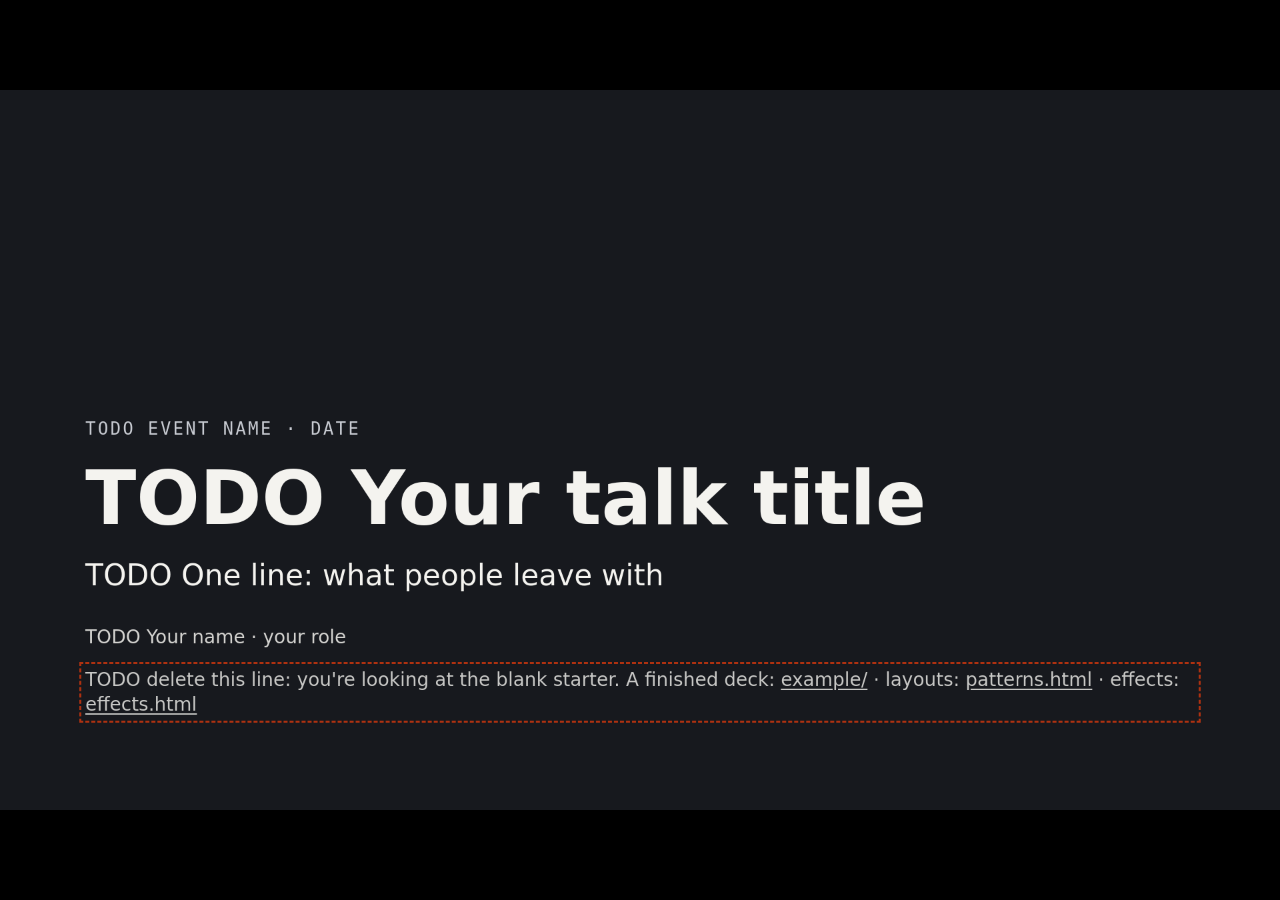
<file: index.html>
<!doctype html>
<html lang="en">
<head>
<meta charset="utf-8" />
<meta name="viewport" content="width=device-width,initial-scale=1" />
<meta name="robots" content="noindex, nofollow" />
<link rel="icon" href="data:image/svg+xml,%3Csvg xmlns='http://www.w3.org/2000/svg' viewBox='0 0 16 16'%3E%3Crect width='16' height='16' rx='3' fill='%2317191e'/%3E%3Crect x='3' y='4' width='10' height='7' rx='1' fill='%23ffe27a'/%3E%3C/svg%3E" />
<title>TODO Talk Title</title>
<link rel="stylesheet" href="theme.css" />
<!--
  Speaker notes: one string per slide, in the same order as the <section>s
  below. Add or remove a slide → add or remove its note at the same spot.
  Easiest to write in the browser: press E, then Notes.
-->
<script type="application/json" id="speaker-notes">[
  "Walk-in slide. Up while people arrive. Say your name and the one-line promise.",
  "The hook: why this matters to THIS room, today. One claim, said out loud, not read.",
  "The three things they leave with. These should match the abstract word for word in spirit; see the What I Promised slide at the back.",
  "The map. Name the three parts so people know where they are later.",
  "Part 1 starts.",
  "Claim, then the real artifact as evidence. Explain the screenshot out loud; the slide only carries the headline.",
  "The thing they do. Give a lane for people who would rather watch.",
  "One fix per likely problem. Leave this up while people try.",
  "The line you want them to remember. Pause after it.",
  "Thank you. Leave this up through Q&A so people can scan the QR.",
  "Everything after here is backup: reachable during Q&A, not part of the main path. Press F to search for one.",
  "Planning check that doubles as a Q&A backup. Each promise from the abstract, and the slide that keeps it."
]</script>
</head>
<body>

<!--
  HOW THIS FILE WORKS
  - Each <section> is one slide, in order. data-screen-label is its name;
    use it when you talk about a slide ("fix Promise").
  - Pick one surface per slide: surface-paper, surface-alt, surface-ink,
    surface-accent. Pick a layout from patterns.html (p-statement, cards,
    p-figure, p-quote, p-divider, steps, p-close).
  - Anything unfinished says TODO, so a search finds it before you present.
  - Colors and fonts live in theme.css, not here.
-->

<deck-stage width="1920" height="1080" no-rail>

  <section data-screen-label="Title" data-slide-num="hidden" class="surface-ink p-title">
    <p class="eyebrow">TODO Event name · Date</p>
    <h1 class="hero">TODO Your talk title</h1>
    <p class="sub">TODO One line: what people leave with</p>
    <p class="byline">TODO Your name · your role</p>
    <p class="small todo">TODO delete this line: you're looking at the blank starter. A finished deck: <a href="example/">example/</a> · layouts: <a href="patterns.html">patterns.html</a> · effects: <a href="effects.html">effects.html</a></p>
  </section>

  <section data-screen-label="Hook" class="surface-paper p-statement">
    <p class="eyebrow">TODO Small context label</p>
    <h2 class="title">TODO One big claim, in the words you'd say out loud</h2>
    <p class="sub">TODO One line of support, or delete this line</p>
  </section>

  <section data-screen-label="Promise" class="surface-alt">
    <p class="eyebrow">You leave with</p>
    <h2 class="title">TODO Three things you'll be able to do</h2>
    <div class="cards">
      <div class="card"><span class="num">01</span><h3>TODO First</h3><p>TODO About a line</p></div>
      <div class="card"><span class="num">02</span><h3>TODO Second</h3><p>TODO About a line</p></div>
      <div class="card"><span class="num">03</span><h3>TODO Third</h3><p>TODO About a line</p></div>
    </div>
  </section>

  <section data-screen-label="Map" class="surface-paper">
    <p class="eyebrow">Where we're going</p>
    <h2 class="title">TODO Today in three parts</h2>
    <ol class="steps">
      <li>TODO Part one</li>
      <li>TODO Part two</li>
      <li>TODO Part three</li>
    </ol>
  </section>

  <section data-screen-label="Part 1" class="surface-ink p-divider">
    <span class="big-num">1</span>
    <h2 class="title">TODO Name of part one</h2>
  </section>

  <section data-screen-label="Claim and Evidence" class="surface-paper p-figure">
    <div class="shot">
      <!-- Swap for a real screenshot or photo in assets/: <img src="assets/your-shot.png" alt="What it shows"> -->
      <div class="placeholder-shot">TODO real screenshot or photo</div>
    </div>
    <div class="words">
      <p class="eyebrow">TODO Context</p>
      <h2 class="title">TODO What this shows, as a claim</h2>
      <p class="small">TODO Where it came from (source, date)</p>
    </div>
  </section>

  <section data-screen-label="Your Turn" class="surface-alt">
    <p class="eyebrow">Your turn · TODO minutes</p>
    <h2 class="title">TODO Try it</h2>
    <ol class="steps">
      <li>TODO First step<small>TODO Where to click, or what to type</small></li>
      <li>TODO Second step</li>
      <li>TODO Third step</li>
    </ol>
    <p class="small">Rather watch? That counts. TODO what to watch for</p>
  </section>

  <section data-screen-label="If It Goes Sideways" class="surface-paper">
    <p class="eyebrow">If it goes sideways</p>
    <h2 class="title">One fix per problem</h2>
    <div class="cards">
      <div class="card"><h3>TODO It got confused</h3><p>TODO The one fix</p></div>
      <div class="card"><h3>TODO It won't load</h3><p>TODO The one fix</p></div>
      <div class="card"><h3>TODO I'm on a phone</h3><p>TODO The one fix</p></div>
    </div>
  </section>

  <section data-screen-label="Close" class="surface-ink p-statement">
    <h2 class="title">TODO The line you want them to remember</h2>
  </section>

  <section data-screen-label="Thanks" class="surface-accent p-close">
    <div class="words">
      <p class="eyebrow">Take it with you</p>
      <h2 class="hero">Thank you</h2>
      <p class="sub">TODO Your name · how to reach you</p>
    </div>
    <div class="qr">
      <!-- Swap for a real QR image in assets/: <img src="assets/qr-links.png" alt="QR code for the links page"> -->
      <div class="qr-slot">TODO QR code<br />to your links page</div>
      <span class="url">TODO short.url/here</span>
    </div>
  </section>

  <!-- ===== Backup: after the close. Reachable in Q&A, not on the main path. ===== -->

  <section data-screen-label="Appendix" data-slide-num="A" class="surface-ink p-divider">
    <span class="big-num">A</span>
    <h2 class="title">Appendix</h2>
    <p class="sub">Backup slides for questions. Press F to search.</p>
  </section>

  <section data-screen-label="What I Promised" data-slide-num="A1" class="surface-paper">
    <p class="eyebrow">Backup · the abstract, checked</p>
    <h2 class="title" style="font-size: 64px;">What I promised, and where it happens</h2>
    <table class="promises">
      <tr><th>The abstract says</th><th>Where it happens</th></tr>
      <tr><td>TODO Promise one, quoted</td><td>TODO slide name</td></tr>
      <tr><td>TODO Promise two, quoted</td><td>TODO slide name</td></tr>
      <tr><td>TODO Promise three, quoted</td><td>TODO slide name</td></tr>
    </table>
  </section>

</deck-stage>

<script src="engine/peek.js"></script>
<script src="engine/deck-stage.js"></script>
<script src="engine/slide-numbers.js"></script>
<script src="engine/slide-search.js" defer></script>
<script src="engine/key-help.js" defer></script>
<script src="engine/suggest.js" defer></script>
<!-- Effects (effects.html shows them all). Uncomment when you use one:
<script src="engine/effects.js" defer></script>
<script src="engine/magic-keys.js" defer></script>
-->
</body>
</html>
</file>
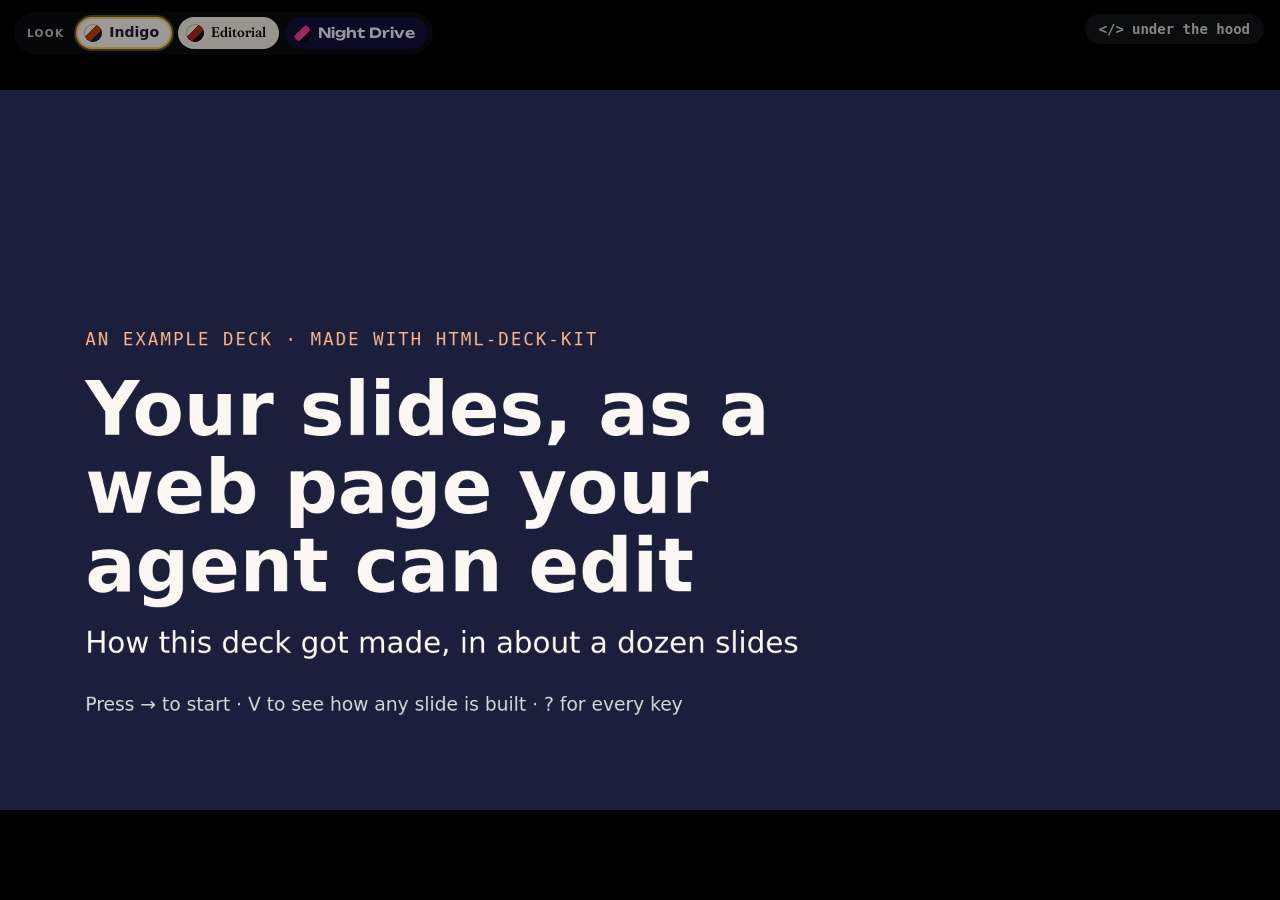
<file: example/index.html>
<!doctype html>
<html lang="en">
<head>
<meta charset="utf-8" />
<meta name="viewport" content="width=device-width,initial-scale=1" />
<meta name="robots" content="noindex, nofollow" />
<link rel="icon" href="data:image/svg+xml,%3Csvg xmlns='http://www.w3.org/2000/svg' viewBox='0 0 16 16'%3E%3Crect width='16' height='16' rx='3' fill='%2317191e'/%3E%3Crect x='3' y='4' width='10' height='7' rx='1' fill='%23ffe27a'/%3E%3C/svg%3E" />
<title>Example Deck</title>
<link rel="stylesheet" href="theme.css" />
<script src="../engine/themes.js" data-themes="editorial night" data-default-name="Indigo"></script>
<script type="application/json" id="speaker-notes">[
  "This is a finished example made with the kit: same engine, same layouts, its own colors. It's also showing off: most slides here do something. Press the right arrow to move through it, G to see every slide.",
  "Breaking the fourth wall on purpose. The clock is the viewer's own time, filled in live by the clock effect.",
  "Slide apps keep the deck inside their own format. An HTML deck is a text file, so an agent can read it, change many slides at once, and show exactly what changed. The title types itself (typewriter effect).",
  "The three habits the kit runs on. Each one comes back later in the deck. The cards arrive one at a time (stagger).",
  "That's the whole setup. The agent reads AGENTS.md and takes it from there: a few questions at a time, each with a recommended answer. Each step waits for a click (steps): right arrow reveals the next one.",
  "This is the real starter deck in grid view. Twelve placeholder slides in the order that has held up in conference rooms, with backup slides after the close.",
  "When the agent wants to add, cut or reword something, it marks the change on the slide itself, like suggestions in a shared doc. You review the real slide and answer in bulk.",
  "Slides can run code. This timer runs only while its slide is up (timer effect). Press R to restart it.",
  "Every effect in this deck is on the menu in effects.html, with the sentence to paste to your agent.",
  "The kit's check script catches leftover TODOs, notes out of step with slides, missing files and faint colors. The PDF is the backup if the projector or laptop fails.",
  "The kit brings the structure; you bring the look and the voice.",
  "Scan to get the kit. Leave this up through questions. Magic keys are on in this deck, so C is confetti.",
  "Backup slides live after the close. Press F to search for one during Q&A.",
  "The example's own abstract (in example/plan/brief.md), checked against where each promise happens."
]</script>
</head>
<body>

<!--
  A finished example made with this kit. It shares ../engine/ with the
  starter deck and has its own theme.css (a made-up palette). Read it for
  reference; your own deck is ../index.html.
-->

<deck-stage width="1920" height="1080" no-rail>

  <section data-screen-label="Title" data-slide-num="hidden" class="surface-ink p-title">
    <p class="eyebrow">An example deck · made with html-deck-kit</p>
    <h1 class="hero">Your slides, as a web page your agent can edit</h1>
    <p class="sub">How this deck got made, in about a dozen slides</p>
    <p class="byline">Press → to start · V to see how any slide is built · ? for every key</p>
  </section>

  <section data-screen-label="Hello" class="surface-paper p-statement">
    <p class="eyebrow">Hi. Yes, you</p>
    <h2 class="title">It's <span class="mark" data-fx="clock">right now</span> where you are, and this slide just checked</h2>
    <p class="sub">A picture of a slide couldn't do that. A web page can</p>
  </section>

  <section data-screen-label="Hook" class="surface-paper p-statement">
    <p class="eyebrow">The problem</p>
    <h2 class="title" data-fx="typewriter">Your agent can't reach inside a slide app, but it can edit a file</h2>
    <p class="sub">So make the deck a file</p>
  </section>

  <section data-screen-label="Promise" class="surface-alt">
    <p class="eyebrow">Three habits</p>
    <h2 class="title">What the kit runs on</h2>
    <div class="cards" data-fx="stagger">
      <div class="card"><span class="num">01</span><h3>Interview first</h3><p>The agent asks before it builds</p></div>
      <div class="card"><span class="num">02</span><h3>One chunk at a time</h3><p>React to real slides, not plans</p></div>
      <div class="card"><span class="num">03</span><h3>You stay the editor</h3><p>Press E and fix the words yourself</p></div>
    </div>
  </section>

  <section data-screen-label="Getting Started" class="surface-paper">
    <p class="eyebrow">Getting started</p>
    <h2 class="title">Three moves to a first slide</h2>
    <ol class="steps" data-fx="steps">
      <li>Copy the kit into a folder for your talk<small>Download the zip, or "Use this template" on GitHub</small></li>
      <li>Open the folder in your agent and say: "Read AGENTS.md and start the kickoff interview"</li>
      <li>Answer a few questions at a time<small>"recs" accepts its recommendations; "later" skips one</small></li>
    </ol>
    <p class="small">Press → to reveal each step. This list waits for you</p>
  </section>

  <section data-screen-label="The Starter" class="surface-alt p-figure">
    <div class="shot"><img src="assets/starter-grid.png" alt="The starter deck in grid view: twelve placeholder slides from Title to What I Promised" /></div>
    <div class="words">
      <p class="eyebrow">The starter</p>
      <h2 class="title">Twelve slides, already in a good order</h2>
      <p class="small">Title, promise, your turn, thanks, with backup after the close</p>
    </div>
  </section>

  <section data-screen-label="Suggestions" class="surface-paper p-figure">
    <div class="shot"><img src="assets/suggestion.png" alt="A slide with a suggested edit: the old title struck through and a shorter one highlighted" /></div>
    <div class="words">
      <p class="eyebrow">Suggest, don't surprise</p>
      <h2 class="title">Changes show up on the slide</h2>
      <p class="small">S steps through them, P previews them accepted, then you reply in bulk</p>
    </div>
  </section>

  <section data-screen-label="Live Timer" class="surface-ink p-statement">
    <p class="eyebrow">Slides that run code</p>
    <div class="timer" data-fx="timer" data-seconds="180" data-no-edit>3:00</div>
    <p class="sub">Ticking only while you're on this slide. Leave and come back: it starts over</p>
  </section>

  <section data-screen-label="Effects Menu" class="surface-alt p-statement">
    <p class="eyebrow">Liked that?</p>
    <h2 class="title">There's a whole menu: fourteen effects and some magic keys</h2>
    <p class="sub">Each one comes with the sentence to give your agent. <a href="../effects.html">Open the effects menu</a></p>
  </section>

  <section data-screen-label="Before the Day" class="surface-alt">
    <p class="eyebrow">Before the day</p>
    <h2 class="title">Three checks before you present</h2>
    <div class="cards">
      <div class="card"><span class="num">01</span><h3>Run the checks</h3><p>One script finds TODOs, missing files, faint colors</p></div>
      <div class="card"><span class="num">02</span><h3>Print to PDF</h3><p>Your backup if anything fails</p></div>
      <div class="card"><span class="num">03</span><h3>Scan every QR</h3><p>From a phone, from the back row</p></div>
    </div>
  </section>

  <section data-screen-label="Close" class="surface-ink p-statement">
    <h2 class="title">Bring your colors and your voice. The structure's already here</h2>
  </section>

  <section data-screen-label="Thanks" class="surface-accent p-close">
    <div class="words">
      <p class="eyebrow">Make your own</p>
      <h2 class="hero">Thank you</h2>
      <p class="sub">Copy the kit and start your own deck</p>
      <p class="small">Psst: press C. You made it to the end</p>
    </div>
    <div class="qr">
      <img src="assets/qr-repo.png" alt="QR code for the html-deck-kit repository" />
      <span class="url">github.com/lpcode808/html-deck-kit</span>
    </div>
  </section>

  <section data-screen-label="Appendix" data-slide-num="A" class="surface-ink p-divider">
    <span class="big-num">A</span>
    <h2 class="title">Appendix</h2>
    <p class="sub">Backup slides for questions. Press F to search.</p>
  </section>

  <section data-screen-label="What I Promised" data-slide-num="A1" class="surface-paper">
    <p class="eyebrow">Backup · the abstract, checked</p>
    <h2 class="title" style="font-size: 64px;">What this deck promised, and where</h2>
    <table class="promises">
      <tr><th>The abstract says</th><th>Where it happens</th></tr>
      <tr><td>"See how an agent interviews you before it builds"</td><td>Promise, Getting Started</td></tr>
      <tr><td>"Watch changes arrive as suggestions you can accept"</td><td>Suggestions</td></tr>
      <tr><td>"Leave knowing what to check before the day"</td><td>Before the Day</td></tr>
    </table>
  </section>

</deck-stage>

<script src="../engine/peek.js" data-tab></script>
<script src="../engine/deck-stage.js"></script>
<script src="../engine/slide-numbers.js"></script>
<script src="../engine/slide-search.js" defer></script>
<script src="../engine/key-help.js" defer></script>
<script src="../engine/suggest.js" defer></script>
<script src="../engine/effects.js" defer></script>
<script src="../engine/magic-keys.js" defer></script>
</body>
</html>
</file>
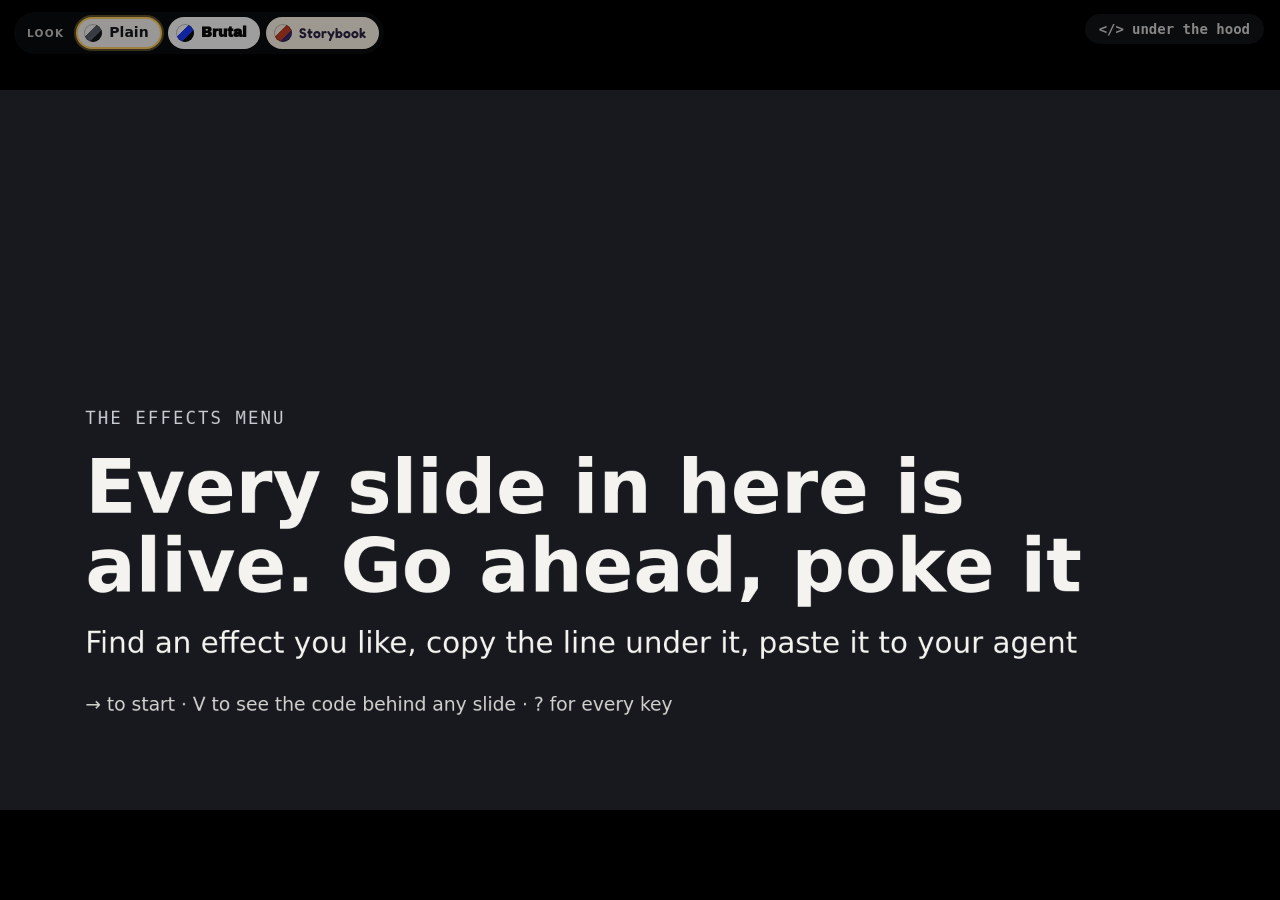
<file: effects.html>
<!doctype html>
<html lang="en">
<head>
<meta charset="utf-8" />
<meta name="viewport" content="width=device-width,initial-scale=1" />
<meta name="robots" content="noindex, nofollow" />
<link rel="icon" href="data:image/svg+xml,%3Csvg xmlns='http://www.w3.org/2000/svg' viewBox='0 0 16 16'%3E%3Crect width='16' height='16' rx='3' fill='%2317191e'/%3E%3Crect x='3' y='4' width='10' height='7' rx='1' fill='%23ffe27a'/%3E%3C/svg%3E" />
<title>Effects Menu</title>
<link rel="stylesheet" href="theme.css" />
<script src="engine/themes.js" data-themes="brutal storybook" data-default-name="Plain"></script>
<script type="application/json" id="speaker-notes">[
  "The effects menu. Every slide is a live demo of one effect, with the sentence to give your agent underneath.",
  "Click any effect to jump to it, or keep pressing the right arrow.",
  "stagger: the children of one element arrive one after another. Good for three cards or a short list.",
  "steps: the list waits for your clicker. Right arrow reveals the next line; left takes one back. Once everything is out, right arrow moves to the next slide.",
  "typewriter: plain text types itself. Use it once in a talk, on the line you want people to read slowly.",
  "scramble: text decodes from random letters. A reveal, a code, a twist.",
  "count: a number counts up from zero. Use your real number; this one is made up and says so.",
  "pop: something arrives after a beat, with a bounce. A punchline, an answer, a 'yes'.",
  "mark: highlights sweep in behind the words wrapped in .mark.",
  "zoom: a slow push-in on a photo or screenshot. Wrap the image in the element that has data-fx.",
  "reveal: blurred until you click it. Let the room guess first.",
  "flip: cards with a front and a back turn over when you click them.",
  "timer: counts down while the slide is up and stops when you leave.",
  "clock: shows the viewer's own time, seconds ticking. data-fx-format=\"short\" drops the seconds.",
  "today: the viewer's day of the week. data-fx-format=\"date\" adds the date.",
  "until: counts down to a clock time (data-until=\"13:00\", 24-hour) or minutes from now (data-until=\"+10\"). data-done sets what it says at zero.",
  "Magic keys: press them any time during a talk. They sit on top of the slide and never change it. X clears everything.",
  "Anything you can describe, an agent can build. engine/effects.js is the model to copy.",
  "The rules every effect here follows. Worth keeping for anything new you add."
]</script>
<style>
  /* Only for this menu: the "say to your agent" box and the key chips. */
  .say {
    position: absolute; left: var(--pad-x); right: var(--pad-x); bottom: 40px;
    display: flex; align-items: center; gap: 22px;
    padding: 16px 18px 16px 26px; border-radius: 16px;
    background: color-mix(in srgb, currentColor 7%, transparent);
  }
  .surface-ink .say, .surface-accent .say { background: color-mix(in srgb, currentColor 11%, transparent); }
  .say b {
    font-family: var(--font-mono); font-size: 18px; font-weight: 600;
    letter-spacing: .12em; text-transform: uppercase; opacity: .7; white-space: nowrap;
  }
  .say code { flex: 1; font-family: var(--font-mono); font-size: 25px; line-height: 1.35; }
  .say button {
    font: 600 22px var(--font-body); padding: 12px 22px; border-radius: 12px; cursor: pointer;
    border: 2px solid currentColor; background: transparent; color: inherit;
  }
  .say button[data-done] { background: var(--highlight); color: var(--on-highlight, var(--ink)); border-color: var(--highlight); }
  .hint { font-family: var(--font-mono); font-size: 24px; opacity: .65; }

  .menu { display: grid; grid-template-columns: repeat(4, 1fr); gap: 18px; margin-top: 12px; }
  .menu button {
    font: 700 32px var(--font-display); text-align: left; padding: 26px 28px; border-radius: 16px; cursor: pointer;
    border: 0; background: color-mix(in srgb, currentColor 7%, transparent); color: inherit;
  }
  .menu button small { display: block; font: 400 22px var(--font-body); opacity: .7; margin-top: 6px; }
  .menu button:hover { background: var(--highlight); color: var(--on-highlight, var(--ink)); }

  .keys { display: grid; grid-template-columns: repeat(5, 1fr); gap: 18px; margin-top: 8px; }
  .keys div { display: flex; align-items: center; gap: 16px; font-size: 30px; }
  .keys kbd {
    min-width: 64px; padding: 10px 14px; border-radius: 12px; text-align: center;
    font: 700 30px var(--font-mono); background: var(--on-ink); color: var(--deep, var(--ink));
    box-shadow: 0 5px 0 rgba(255, 255, 255, .25);
  }
  .zoom-frame { width: 100%; aspect-ratio: 16 / 10; box-shadow: 0 18px 50px rgba(0, 0, 0, .18); }
  .flip-row .card { min-height: 300px; }
  .flip-row .card .front p, .flip-row .card .back p { font-size: 34px; }
  .flip-row .card .back { color: var(--accent-text); }
</style>
</head>
<body>
<!--
  The effects menu. Each slide shows one effect from engine/effects.js
  (or the magic keys from engine/magic-keys.js) and the sentence to give
  your agent. Uses theme.css, so it re-themes with your colors.
-->
<deck-stage width="1920" height="1080" no-rail>

  <section data-screen-label="Effects Menu" data-slide-num="hidden" class="surface-ink p-title">
    <p class="eyebrow">The effects menu</p>
    <h1 class="hero">Every slide in here is alive. Go ahead, poke it</h1>
    <p class="sub">Find an effect you like, copy the line under it, paste it to your agent</p>
    <p class="byline">→ to start · V to see the code behind any slide · ? for every key</p>
  </section>

  <section data-screen-label="Menu" class="surface-paper">
    <p class="eyebrow">Today's specials</p>
    <h2 class="title">Pick one, or keep pressing →</h2>
    <div class="menu" data-no-edit>
      <button data-go="Stagger">stagger<small>arrive one by one</small></button>
      <button data-go="Steps">steps<small>wait for your click</small></button>
      <button data-go="Typewriter">typewriter<small>type it out</small></button>
      <button data-go="Scramble">scramble<small>decode the words</small></button>
      <button data-go="Count">count<small>a number climbs</small></button>
      <button data-go="Pop">pop<small>the punchline lands</small></button>
      <button data-go="Mark">mark<small>highlighter sweep</small></button>
      <button data-go="Zoom">zoom<small>slow push-in</small></button>
      <button data-go="Reveal">reveal<small>blurred till clicked</small></button>
      <button data-go="Flip">flip<small>cards turn over</small></button>
      <button data-go="Timer">timer<small>a live countdown</small></button>
      <button data-go="Clock">clock<small>knows your time</small></button>
      <button data-go="Today">today<small>knows your day</small></button>
      <button data-go="Until">until<small>counts to a time</small></button>
      <button data-go="Magic Keys">magic keys<small>confetti and friends</small></button>
      <button data-go="Make Your Own">your own<small>describe it</small></button>
    </div>
  </section>

  <section data-screen-label="Stagger" class="surface-alt">
    <p class="eyebrow">Effect · stagger</p>
    <h2 class="title">These cards walked in one at a time</h2>
    <div class="cards" data-fx="stagger">
      <div class="card"><span class="num">01</span><h3>Me first</h3><p>Always punctual</p></div>
      <div class="card"><span class="num">02</span><h3>Then me</h3><p>Right on cue</p></div>
      <div class="card"><span class="num">03</span><h3>Me, finally</h3><p>Fashionably late</p></div>
    </div>
    <p class="hint">Missed it? Press R</p>
    <div class="say" data-no-edit><b>Say to your agent</b><code>Use the stagger effect from effects.html on the cards on my Promise slide.</code><button type="button">Copy</button></div>
  </section>

  <section data-screen-label="Steps" class="surface-paper">
    <p class="eyebrow">Effect · steps</p>
    <h2 class="title">Press → and I'll tell you a secret, one line at a time</h2>
    <ol class="steps" data-fx="steps">
      <li>This slide is a web page</li>
      <li>Web pages can wait for you</li>
      <li>So this list waited for you<small>← takes one back. Clickers work too</small></li>
    </ol>
    <div class="say" data-no-edit><b>Say to your agent</b><code>Make the list on my Your Turn slide appear one item per click (steps effect from effects.html).</code><button type="button">Copy</button></div>
  </section>

  <section data-screen-label="Typewriter" class="surface-ink p-statement">
    <p class="eyebrow">Effect · typewriter</p>
    <h2 class="title" data-fx="typewriter">I'm typing this live, so please don't read ahead</h2>
    <p class="hint">R types it again</p>
    <div class="say" data-no-edit><b>Say to your agent</b><code>Make my Hook title type itself out (typewriter effect from effects.html).</code><button type="button">Copy</button></div>
  </section>

  <section data-screen-label="Scramble" class="surface-paper p-statement">
    <p class="eyebrow">Effect · scramble</p>
    <h2 class="title" data-fx="scramble">Decoding the secret message for you</h2>
    <p class="sub">Good for a reveal, a password, a plot twist</p>
    <div class="say" data-no-edit><b>Say to your agent</b><code>Make the big line on my Twist slide decode itself (scramble effect from effects.html).</code><button type="button">Copy</button></div>
  </section>

  <section data-screen-label="Count" class="surface-alt p-statement">
    <p class="eyebrow">Effect · count</p>
    <p class="hero" data-fx="count" style="font-size: 200px; font-weight: 800; font-family: var(--font-display); line-height: 1;">1,000,000</p>
    <p class="sub">slides you've sat through this year (a made-up number, counted up for drama)</p>
    <div class="say" data-no-edit><b>Say to your agent</b><code>Make the number on my Results slide count up (count effect from effects.html). Use our real number.</code><button type="button">Copy</button></div>
  </section>

  <section data-screen-label="Pop" class="surface-paper p-statement">
    <p class="eyebrow">Effect · pop</p>
    <h2 class="title">Wait for it…</h2>
    <p class="hero" data-fx="pop" data-fx-delay="1600" style="font-size: 180px; font-weight: 800; font-family: var(--font-display); color: var(--accent-text);">Ta-da</p>
    <div class="say" data-no-edit><b>Say to your agent</b><code>Hold back the punchline on my Close slide and pop it in after a beat (pop effect from effects.html).</code><button type="button">Copy</button></div>
  </section>

  <section data-screen-label="Mark" class="surface-paper p-statement">
    <p class="eyebrow">Effect · mark</p>
    <h2 class="title" data-fx="mark">Highlight the <span class="mark">one word</span> that <span class="mark">matters</span></h2>
    <p class="sub">The highlighter waits until you're looking</p>
    <div class="say" data-no-edit><b>Say to your agent</b><code>Highlight the key phrase on my Claim slide with the mark effect from effects.html.</code><button type="button">Copy</button></div>
  </section>

  <section data-screen-label="Zoom" class="surface-alt p-figure">
    <div class="shot"><div class="zoom-frame" data-fx="zoom"><img src="example/assets/starter-grid.png" alt="The starter deck in grid view" /></div></div>
    <div class="words">
      <p class="eyebrow">Effect · zoom</p>
      <h2 class="title">A slow push-in, like a documentary</h2>
      <p class="small">Works on any photo or screenshot</p>
    </div>
    <div class="say" data-no-edit><b>Say to your agent</b><code>Give the photo on my Story slide a slow zoom (zoom effect from effects.html).</code><button type="button">Copy</button></div>
  </section>

  <section data-screen-label="Reveal" class="surface-alt p-statement">
    <p class="eyebrow">Effect · reveal</p>
    <h2 class="title">Guess first, then click the blurry bit</h2>
    <p class="lede" data-fx="reveal">You guessed it: this whole menu is one HTML file and one script.</p>
    <div class="say" data-no-edit><b>Say to your agent</b><code>Blur the answer on my Quiz slide until I click it (reveal effect from effects.html).</code><button type="button">Copy</button></div>
  </section>

  <section data-screen-label="Flip" class="surface-paper">
    <p class="eyebrow">Effect · flip</p>
    <h2 class="title">Three myths. Click a card to flip it</h2>
    <div class="cards flip-row">
      <div class="card" data-fx="flip"><div class="front"><span class="num">MYTH</span><p>HTML slides need a developer</p></div><div class="back"><span class="num">ACTUALLY</span><p>They need an agent and a few answers</p></div></div>
      <div class="card" data-fx="flip"><div class="front"><span class="num">MYTH</span><p>It won't work without wifi</p></div><div class="back"><span class="num">ACTUALLY</span><p>Everything loads from the folder</p></div></div>
      <div class="card" data-fx="flip"><div class="front"><span class="num">MYTH</span><p>Animation is hard</p></div><div class="back"><span class="num">ACTUALLY</span><p>This one is a single attribute</p></div></div>
    </div>
    <div class="say" data-no-edit><b>Say to your agent</b><code>Turn the three cards on my Myths slide into flip cards with an answer on the back (flip effect from effects.html).</code><button type="button">Copy</button></div>
  </section>

  <section data-screen-label="Timer" class="surface-ink p-statement">
    <p class="eyebrow">Effect · timer</p>
    <div class="timer" data-fx="timer" data-seconds="120">2:00</div>
    <p class="sub">Turn to a neighbor. This only ticks while the slide is up</p>
    <div class="say" data-no-edit><b>Say to your agent</b><code>Put a 3-minute countdown on my Your Turn slide (timer effect from effects.html).</code><button type="button">Copy</button></div>
  </section>

  <section data-screen-label="Clock" class="surface-paper p-statement">
    <p class="eyebrow">Effect · clock</p>
    <h2 class="title">It's <span class="mark" data-fx="clock">right now</span> where you are</h2>
    <p class="sub">Watch the seconds. A picture of a slide couldn't do that</p>
    <div class="say" data-no-edit><b>Say to your agent</b><code>Show the local time on my Welcome slide (clock effect from effects.html).</code><button type="button">Copy</button></div>
  </section>

  <section data-screen-label="Today" class="surface-alt p-statement">
    <p class="eyebrow">Effect · today</p>
    <h2 class="title">Happy <span class="mark" data-fx="today">day</span>. Thanks for spending a bit of it here</h2>
    <p class="sub">It's your day of the week, filled in by your own computer</p>
    <div class="say" data-no-edit><b>Say to your agent</b><code>Greet the room with today's weekday on my Title slide (today effect from effects.html).</code><button type="button">Copy</button></div>
  </section>

  <section data-screen-label="Until" class="surface-ink p-statement">
    <p class="eyebrow">Effect · until</p>
    <h2 class="title">Midnight is <span data-fx="until" data-until="24:00">a little while</span> away</h2>
    <p class="sub">Counts down to a clock time. Made for walk-in slides: "We start in 4:12"</p>
    <div class="say" data-no-edit><b>Say to your agent</b><code>On my walk-in slide, count down to our 1:00 PM start and say "now" at zero (until effect from effects.html).</code><button type="button">Copy</button></div>
  </section>

  <section data-screen-label="Magic Keys" class="surface-ink">
    <p class="eyebrow">Magic keys · press them any time</p>
    <h2 class="title">Go on, press C. Nobody's watching</h2>
    <div class="keys" data-no-edit>
      <div><kbd>B</kbd>blur</div>
      <div><kbd>C</kbd>confetti</div>
      <div><kbd>D</kbd>drumroll</div>
      <div><kbd>M</kbd>mic drop</div>
      <div><kbd>O</kbd>bubbles</div>
      <div><kbd>Q</kbd>shh</div>
      <div><kbd>U</kbd>curtain</div>
      <div><kbd>3</kbd>3-min timer</div>
      <div><kbd>X</kbd>clear it all</div>
      <div><kbd>?</kbd>the list</div>
    </div>
    <p class="hint">They float on top of the slide and never change it. B is handy when you want eyes on you</p>
    <div class="say" data-no-edit><b>Say to your agent</b><code>Turn on the magic keys (engine/magic-keys.js) in my deck.</code><button type="button">Copy</button></div>
  </section>

  <section data-screen-label="Make Your Own" class="surface-accent p-statement">
    <p class="eyebrow">Not on the menu?</p>
    <h2 class="title">Describe it. Every effect here started as a sentence</h2>
    <p class="sub">Snow on the winter slide. A map that lights up. A poll the room answers by clapping</p>
    <div class="say" data-no-edit><b>Say to your agent</b><code>On my Map slide, light up each part as I click through it. Build it like the effects in engine/effects.js.</code><button type="button">Copy</button></div>
  </section>

  <section data-screen-label="House Rules" class="surface-alt">
    <p class="eyebrow">House rules</p>
    <h2 class="title">Every effect here plays nice</h2>
    <div class="cards" data-fx="stagger">
      <div class="card"><h3>One per slide</h3><p>Where it makes a point, not everywhere</p></div>
      <div class="card"><h3>Back means done</h3><p>Arrive backwards and it's already finished</p></div>
      <div class="card"><h3>Calm by request</h3><p>Reduced motion and print show the end state</p></div>
    </div>
    <div class="say" data-no-edit><b>Say to your agent</b><code>Which one or two effects from effects.html fit my talk? Propose them as suggestions on the slides.</code><button type="button">Copy</button></div>
  </section>

</deck-stage>

<script src="engine/peek.js" data-tab></script>
<script src="engine/deck-stage.js"></script>
<script src="engine/slide-numbers.js"></script>
<script src="engine/slide-search.js" defer></script>
<script src="engine/key-help.js" defer></script>
<script src="engine/effects.js" defer></script>
<script src="engine/magic-keys.js" defer></script>
<script>
  // Menu-only helpers: jump buttons and Copy buttons.
  (function () {
    var deck = document.querySelector('deck-stage');
    function slides() { return Array.prototype.filter.call(deck.children, function (s) { return s.tagName === 'SECTION'; }); }
    document.addEventListener('click', function (e) {
      var go = e.target.closest('[data-go]');
      if (go) {
        var name = go.getAttribute('data-go');
        var i = slides().findIndex(function (s) {
          var l = s.getAttribute('data-screen-label') || '';
          return l === name || / /.test(l) && l.replace(/^\S+\s/, '') === name;
        });
        if (i > -1) deck.goTo(i);
        go.blur();
        return;
      }
      var btn = e.target.closest('.say button');
      if (!btn) return;
      var text = btn.parentNode.querySelector('code').textContent;
      var done = function () {
        btn.textContent = 'Copied'; btn.setAttribute('data-done', '');
        setTimeout(function () { btn.textContent = 'Copy'; btn.removeAttribute('data-done'); }, 1600);
      };
      var fallback = function () {
        var r = document.createRange(); r.selectNodeContents(btn.parentNode.querySelector('code'));
        var sel = getSelection(); sel.removeAllRanges(); sel.addRange(r);
        try { document.execCommand('copy'); done(); } catch (err) { btn.textContent = 'Selected: press Ctrl+C'; }
      };
      if (navigator.clipboard && window.isSecureContext) navigator.clipboard.writeText(text).then(done, fallback);
      else fallback();
      btn.blur();   // so the clicker's next press moves the deck, not the button
    });
  })();
</script>
</body>
</html>
</file>
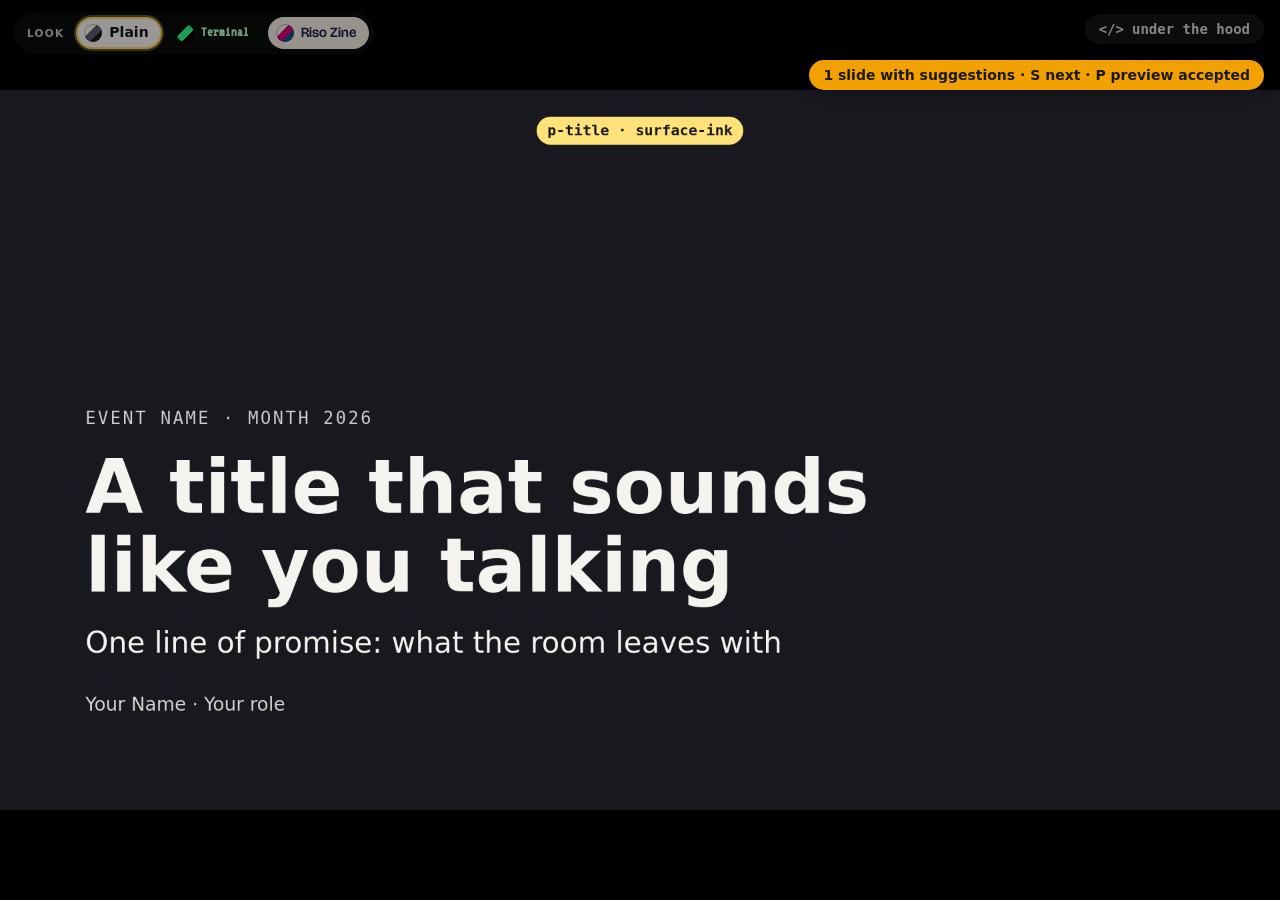
<file: patterns.html>
<!doctype html>
<html lang="en">
<head>
<meta charset="utf-8" />
<meta name="viewport" content="width=device-width,initial-scale=1" />
<meta name="robots" content="noindex, nofollow" />
<link rel="icon" href="data:image/svg+xml,%3Csvg xmlns='http://www.w3.org/2000/svg' viewBox='0 0 16 16'%3E%3Crect width='16' height='16' rx='3' fill='%2317191e'/%3E%3Crect x='3' y='4' width='10' height='7' rx='1' fill='%23ffe27a'/%3E%3C/svg%3E" />
<title>Slide Patterns</title>
<link rel="stylesheet" href="theme.css" />
<script src="engine/themes.js" data-themes="terminal riso" data-default-name="Plain"></script>
<script type="application/json" id="speaker-notes">[]</script>
<style>
  /* Only for this gallery: a tag naming the pattern on each slide. */
  .pattern-tag {
    position: absolute; left: 50%; top: 40px; transform: translateX(-50%); white-space: nowrap;
    font: 600 22px/1 var(--font-mono); padding: 10px 16px; border-radius: 999px;
    background: var(--highlight); color: var(--on-highlight, var(--ink));
  }
</style>
</head>
<body>
<!--
  The pattern gallery. Not your talk: a menu. Every slide here uses only
  classes from theme.css, so it re-themes when you change your tokens.
  To use a pattern, copy its <section> into index.html and rewrite the words.
-->
<deck-stage width="1920" height="1080" no-rail>

  <section data-screen-label="Title" data-slide-num="hidden" class="surface-ink p-title">
    <p class="eyebrow">Event name · Month 2026</p>
    <h1 class="hero">A title that sounds like you talking</h1>
    <p class="sub">One line of promise: what the room leaves with</p>
    <p class="byline">Your Name · Your role</p>
    <span class="pattern-tag">p-title · surface-ink</span>
  </section>

  <section data-screen-label="Statement" class="surface-paper p-statement">
    <p class="eyebrow">Orientation, small</p>
    <h2 class="title">Then one claim, big, in the words you'd say out loud</h2>
    <p class="sub">Then a little support. Everything else goes in the notes.</p>
    <span class="pattern-tag">p-statement · the workhorse</span>
  </section>

  <section data-screen-label="Cards" class="surface-alt">
    <p class="eyebrow">Three parallel things</p>
    <h2 class="title">Cards only when the ideas are truly separate</h2>
    <div class="cards">
      <div class="card"><span class="num">01</span><h3>A heading</h3><p>About a line, no more</p></div>
      <div class="card"><span class="num">02</span><h3>Same shape</h3><p>So the eye compares across</p></div>
      <div class="card"><span class="num">03</span><h3>Three, not five</h3><p>Two or four? Use a statement</p></div>
    </div>
    <span class="pattern-tag">.cards › .card</span>
  </section>

  <section data-screen-label="Figure" class="surface-paper p-figure">
    <div class="shot"><div class="placeholder-shot">a real screenshot, photo or artifact</div></div>
    <div class="words">
      <p class="eyebrow">Evidence</p>
      <h2 class="title">Real artifacts beat mockups</h2>
      <p class="small">Source, date. Crop out anything private.</p>
    </div>
    <span class="pattern-tag">p-figure</span>
  </section>

  <section data-screen-label="Quote" class="surface-ink p-quote">
    <blockquote>Someone else's words, verbatim, with a period if they used one.</blockquote>
    <cite>Real Name, where and when they said it</cite>
    <span class="pattern-tag">p-quote</span>
  </section>

  <section data-screen-label="Divider" class="surface-ink p-divider">
    <span class="big-num">2</span>
    <h2 class="title">A new part starts</h2>
    <span class="pattern-tag">p-divider</span>
  </section>

  <section data-screen-label="Steps" class="surface-alt">
    <p class="eyebrow">Your turn · 5 minutes</p>
    <h2 class="title">Steps people will actually do</h2>
    <ol class="steps">
      <li>Open the links page<small>The QR is on the next slide too</small></li>
      <li>Paste the starter prompt</li>
      <li>Change one thing and run it again</li>
    </ol>
    <p class="small">Rather watch? That counts.</p>
    <span class="pattern-tag">ol.steps</span>
  </section>

  <section data-screen-label="Live Timer" class="surface-paper p-statement">
    <p class="eyebrow">Slides that run code</p>
    <div class="timer" data-fx="timer" data-seconds="300" data-no-edit>5:00</div>
    <p class="sub">Counts down only while its slide is showing. More effects in effects.html</p>
    <span class="pattern-tag">data-fx="timer" · engine/effects.js</span>
  </section>

  <section data-screen-label="Suggestion" class="surface-paper p-statement" data-sg="S1" data-sg-kind="edit" data-sg-note="Shorter title, so it fits on one line">
    <p class="eyebrow">How the agent proposes changes</p>
    <h2 class="title"><del class="sg">Here is a much longer title that wraps</del> <ins class="sg">A shorter title</ins></h2>
    <p class="sub">Press S to step through suggestions, P to preview them accepted. Then tell the agent: accept, tweak or reject.</p>
    <span class="pattern-tag">data-sg · ins.sg · del.sg</span>
  </section>

  <section data-screen-label="Close" class="surface-accent p-close">
    <div class="words">
      <p class="eyebrow">Take it with you</p>
      <h2 class="hero">Thank you</h2>
      <p class="sub">Name · email or handle</p>
    </div>
    <div class="qr">
      <div class="qr-slot">big QR code,<br />one only</div>
      <span class="url">short.url/typed-out</span>
    </div>
    <span class="pattern-tag">p-close · surface-accent</span>
  </section>

  <section data-screen-label="What I Promised" data-slide-num="A1" class="surface-paper">
    <p class="eyebrow">Backup · the abstract, checked</p>
    <h2 class="title" style="font-size: 64px;">What I promised, and where it happens</h2>
    <table class="promises">
      <tr><th>The abstract says</th><th>Where it happens</th></tr>
      <tr><td>"Leave with a working prototype"</td><td>Your Turn</td></tr>
      <tr><td>"See examples across disciplines"</td><td>Part 2</td></tr>
    </table>
    <span class="pattern-tag">table.promises · appendix A1</span>
  </section>

</deck-stage>

<script src="engine/peek.js" data-tab></script>
<script src="engine/deck-stage.js"></script>
<script src="engine/slide-numbers.js"></script>
<script src="engine/slide-search.js" defer></script>
<script src="engine/key-help.js" defer></script>
<script src="engine/suggest.js" defer></script>
<script src="engine/effects.js" defer></script>
</body>
</html>
</file>
<file: theme.css>
/* ==================================================================
   theme.css: the look of your deck. Two halves.

   1. TOKENS (top): your colors and fonts. These ship as neutral grays
      on purpose; the kickoff interview replaces them with your brand.
      Change a token here and every slide follows.
   2. PATTERNS (below): the slide layouts. These carry the kit's
      opinions about structure. Restyle them freely; keep the class
      names so the agent and patterns.html stay in step.

   Slides are designed on a fixed 1920x1080 stage and scaled to fit the
   screen, so sizes are in px and mean the same thing on every projector.
   ================================================================== */

/* Self-hosted fonts go here (see fonts/README.md). Example:
@font-face {
  font-family: "Your Display Font";
  src: url("fonts/YourDisplayFont.ttf");   (or .woff2; the file you actually have)
  font-weight: 100 900;
  font-display: swap;
}
*/

:root {
  /* ---- Color roles. Fill these from your palette. ----
     Every TEXT pairing must reach 4.5:1 contrast. Run
     `python scripts/check.py` after changing them; it measures. */
  --paper:          #f7f6f2;  /* light slide background */
  --paper-alt:      #ebe9e2;  /* second light background, for rhythm */
  --ink:            #17191e;  /* dark slide background, and text on paper */
  --ink-soft:       #4b505a;  /* quieter text on paper (captions, eyebrows) */
  --on-ink:         #f4f3ef;  /* text on dark slides */
  --accent:         #5b606b;  /* your main brand color: fills, rules, dots */
  --accent-text:    #474b54;  /* accent for TEXT on paper and paper-alt. Darken the
                                 accent until it passes; if it turns muddy (gold →
                                 olive), use your other brand color here instead */
  --accent-on-ink:  #c7cad1;  /* accent for text and marks on dark slides. A light
                                 second brand color often fits here */
  --on-accent:      #ffffff;  /* text on accent slides. White for a dark accent,
                                 --ink for a light one (gold, yellow, sky) */
  --highlight:      #ffe27a;  /* the one "look here" mark; use sparingly */
  /* Optional roles (fall back to the ones above when unset):
     --deep          background of dark slides (default: --ink). Dark themes
                     set it, since their --ink is light text.
     --on-highlight  text on --highlight (default: --ink)
     --tint          card fill (default: a 6% wash of the text color) */

  /* ---- Fonts. System fonts until you pick your own. ---- */
  --font-display: system-ui, "Segoe UI", -apple-system, Roboto, sans-serif;
  --font-body:    system-ui, "Segoe UI", -apple-system, Roboto, sans-serif;
  --font-mono:    ui-monospace, "Cascadia Mono", Consolas, Menlo, monospace;

  /* ---- Type scale (px on the 1920x1080 stage). ----
     Floor: nothing an audience must read goes below 28px. */
  --size-hero:   112px;
  --size-title:   84px;
  --size-sub:     44px;
  --size-body:    38px;
  --size-small:   28px;
  --size-eyebrow: 26px;

  --radius: 20px;
  --pad-y: 96px;
  --pad-x: 128px;
}

/* ==================================================================
   Stage scaffolding. Leave this alone.
   ================================================================== */
* { box-sizing: border-box; }
html, body { margin: 0; height: 100%; background: var(--deep, var(--ink)); }
deck-stage:not(:defined) { visibility: hidden; }

deck-stage > section {
  position: relative;
  display: flex;
  flex-direction: column;
  justify-content: center;
  gap: 28px;
  padding: var(--pad-y) var(--pad-x);
  font-family: var(--font-body);
  font-size: var(--size-body);
  line-height: 1.3;
}

/* ==================================================================
   Surfaces: one per slide, sets background + text color.
   Alternate them for rhythm; dark for openings, dividers and closes.
   ================================================================== */
.surface-paper  { background: var(--paper);     color: var(--ink); }
.surface-alt    { background: var(--paper-alt); color: var(--ink); }
.surface-ink    { background: var(--deep, var(--ink)); color: var(--on-ink); }
.surface-accent { background: var(--accent);    color: var(--on-accent); }

/* ==================================================================
   Type. Hierarchy is orientation → assertion → support:
   a small eyebrow, one big claim, then a little evidence.
   ================================================================== */
h1, h2, h3, p { margin: 0; }
h1, h2, h3 { font-family: var(--font-display); font-weight: 800; line-height: 1.05; text-wrap: balance; }

.eyebrow {
  font-family: var(--font-mono);
  font-size: var(--size-eyebrow);
  letter-spacing: .12em;
  text-transform: uppercase;
  color: var(--accent-text);
}
.title { font-size: var(--size-title); }
.hero  { font-size: var(--size-hero); }
.sub   { font-size: var(--size-sub); font-weight: 400; line-height: 1.25; }
.lede  { font-size: var(--size-sub); line-height: 1.3; max-width: 1400px; }
.small { font-size: var(--size-small); color: var(--ink-soft); }
a { color: inherit; text-underline-offset: .15em; }
.mark  { background: var(--highlight); color: var(--on-highlight, var(--ink)); padding: 0 .15em; border-radius: 6px; }

.surface-ink .eyebrow   { color: var(--accent-on-ink); }
.surface-ink .small     { color: var(--on-ink); opacity: .8; }
.surface-accent .eyebrow,
.surface-accent .small  { color: var(--on-accent); opacity: .85; }

.dot-list { list-style: none; padding: 0; margin: 0; display: grid; gap: 22px; }
.dot-list li { position: relative; padding-left: 48px; }
.dot-list li::before {
  content: ""; position: absolute; left: 0; top: .5em;
  width: 18px; height: 18px; border-radius: 50%; background: var(--accent);
}
.surface-ink .dot-list li::before { background: var(--accent-on-ink); }
.surface-accent .dot-list li::before { background: var(--on-accent); }

/* ==================================================================
   PATTERNS. Each one is shown, labeled, in patterns.html.
   ================================================================== */

/* --- Title: event line, the talk title, a one-line promise, who --- */
.p-title { justify-content: flex-end; padding-bottom: 140px; }
.p-title .hero { max-width: 1500px; }
.p-title .byline { margin-top: 20px; font-size: var(--size-small); opacity: .85; }

/* --- Statement: one claim, big. The workhorse. --- */
.p-statement .title { font-size: 96px; max-width: 1560px; }
.p-statement .sub { max-width: 1400px; color: inherit; opacity: .85; }

/* --- Cards: exactly three parallel things, a heading + about a line each --- */
.cards { display: grid; grid-template-columns: repeat(3, 1fr); gap: 36px; margin-top: 12px; }
.card {
  padding: 40px 36px; border-radius: var(--radius);
  background: var(--tint, color-mix(in srgb, currentColor 6%, transparent));
  display: flex; flex-direction: column; gap: 14px;
}
.surface-ink .card { background: var(--tint-on-ink, color-mix(in srgb, currentColor 9%, transparent)); }
.surface-accent .card { background: color-mix(in srgb, currentColor 14%, transparent); }
.card h3 { font-size: 46px; }
.card p  { font-size: 32px; line-height: 1.3; opacity: .85; }
.card .num { font-family: var(--font-mono); font-size: var(--size-eyebrow); color: var(--accent-text); }
.surface-ink .card .num { color: var(--accent-on-ink); }
.surface-accent .card .num { color: var(--on-accent); }

/* --- Figure: a real artifact (screenshot, photo, student work) + a caption --- */
.p-figure { flex-direction: row; align-items: center; gap: 72px; }
.p-figure .shot {
  flex: 0 0 60%; height: 100%; max-height: 860px;
  display: flex; align-items: center; justify-content: center;
}
.p-figure .shot img, .p-figure .shot video {
  max-width: 100%; max-height: 100%; object-fit: contain;
  border-radius: 14px; box-shadow: 0 18px 50px rgba(0, 0, 0, .18);
}
.p-figure .words { display: flex; flex-direction: column; gap: 24px; }
.placeholder-shot {
  width: 100%; aspect-ratio: 16 / 10; border-radius: 14px;
  border: 4px dashed var(--accent); display: grid; place-items: center;
  font-family: var(--font-mono); font-size: var(--size-small); color: var(--ink-soft);
}

/* --- Quote: someone else's words, verbatim, with a real attribution --- */
.p-quote blockquote {
  margin: 0; font-family: var(--font-display); font-weight: 600;
  font-size: 72px; line-height: 1.15; max-width: 1500px; text-wrap: balance;
}
.p-quote blockquote::before { content: "\201C"; color: var(--accent); }
.p-quote blockquote::after  { content: "\201D"; color: var(--accent); }
.surface-ink.p-quote blockquote::before, .surface-ink.p-quote blockquote::after { color: var(--accent-on-ink); }
.surface-accent.p-quote blockquote::before, .surface-accent.p-quote blockquote::after { color: var(--on-accent); }
.p-quote cite { font-style: normal; font-size: var(--size-small); opacity: .8; }

/* --- Divider: marks a new section. Big number, short name --- */
.p-divider .big-num {
  font-family: var(--font-display); font-weight: 800; font-size: 260px; line-height: .9;
  color: var(--accent-on-ink);
}
.p-divider.surface-paper .big-num { color: var(--accent-text); }

/* --- Steps: a short sequence the audience will do (Your Turn, the map) --- */
.steps { list-style: none; padding: 0; margin: 12px 0 0; display: grid; gap: 26px; counter-reset: step; }
.steps li {
  counter-increment: step; display: grid; grid-template-columns: 84px 1fr; align-items: baseline;
  font-size: 42px; line-height: 1.25;
}
.steps li::before {
  content: counter(step); font-family: var(--font-display); font-weight: 800; font-size: 60px;
  color: var(--accent-text);
}
.surface-ink .steps li::before { color: var(--accent-on-ink); }
.surface-accent .steps li::before { color: var(--on-accent); }
.steps li small { grid-column: 2; display: block; font-size: var(--size-small); opacity: .75; margin-top: 6px; }

/* --- Close: thank you, one QR, the URL typed out underneath --- */
.p-close { flex-direction: row; align-items: center; justify-content: space-between; gap: 96px; }
.p-close .words { display: flex; flex-direction: column; gap: 28px; flex: 1; }
.p-close .qr { flex: 0 0 auto; display: flex; flex-direction: column; align-items: center; gap: 18px; }
.p-close .qr img, .p-close .qr .qr-slot {
  width: 400px; height: 400px; background: #fff; padding: 22px; border-radius: 18px;
  image-rendering: pixelated;
}
.p-close .qr .qr-slot {
  display: grid; place-items: center; color: #555; font-family: var(--font-mono); font-size: 24px; text-align: center;
}
.p-close .url { font-family: var(--font-mono); font-size: 30px; }

/* --- Timer: a big clock face for slides that run code (see Live Timer) --- */
.timer { font-family: var(--font-mono); font-size: 220px; font-weight: 700; line-height: 1; }

/* --- Promises table: abstract promise → the slide that keeps it --- */
.promises { width: 100%; border-collapse: collapse; font-size: 32px; }
.promises th { text-align: left; font-family: var(--font-mono); font-size: var(--size-eyebrow); letter-spacing: .1em; text-transform: uppercase; opacity: .7; padding: 0 0 14px; }
.promises td { padding: 18px 24px 18px 0; border-top: 2px solid color-mix(in srgb, currentColor 16%, transparent); vertical-align: top; }

/* ==================================================================
   Slide number badge (stamped by engine/slide-numbers.js)
   ================================================================== */
.slide-num-badge {
  position: absolute; right: 56px; bottom: 44px;
  font-family: var(--font-mono); font-size: 24px; opacity: .45;
}

/* Wrap unfinished bits in <span class="todo">TODO …</span> (or use
   .placeholder-shot for a missing image) so they show up on screen and
   check.py finds them. */
.todo { outline: 3px dashed #d4380d; outline-offset: 6px; }

@media (prefers-reduced-motion: reduce) {
  * { animation: none !important; transition: none !important; }
}
</file>
<file: example/theme.css>
/* ==================================================================
   theme.css: the look of your deck. Two halves.

   EXAMPLE DECK THEME: the kit's theme.css with a made-up palette
   (indigo, warm paper, burnt orange) and system fonts.

   1. TOKENS (top): colors and fonts.
      Change a token here and every slide follows.
   2. PATTERNS (below): the slide layouts. These carry the kit's
      opinions about structure. Restyle them freely; keep the class
      names so the agent and patterns.html stay in step.

   Slides are designed on a fixed 1920x1080 stage and scaled to fit the
   screen, so sizes are in px and mean the same thing on every projector.
   ================================================================== */

/* Self-hosted fonts go here (see fonts/README.md). Example:
@font-face {
  font-family: "Your Display Font";
  src: url("fonts/YourDisplayFont.ttf");   (or .woff2; the file you actually have)
  font-weight: 100 900;
  font-display: swap;
}
*/

:root {
  /* ---- Color roles. Fill these from your palette. ----
     Every TEXT pairing must reach 4.5:1 contrast. Run
     `python scripts/check.py` after changing them; it measures. */
  --paper:          #fbf8f3;  /* light slide background */
  --paper-alt:      #f2ece1;  /* second light background, for rhythm */
  --ink:            #1b1f3b;  /* dark slide background, and text on paper */
  --ink-soft:       #4a4e68;  /* quieter text on paper (captions, eyebrows) */
  --on-ink:         #fbf8f3;  /* text on dark slides */
  --accent:         #c2410c;  /* your main brand color: fills, rules, dots */
  --accent-text:    #a8380a;  /* accent for TEXT on paper and paper-alt. Darken the
                                 accent until it passes; if it turns muddy (gold →
                                 olive), use your other brand color here instead */
  --accent-on-ink:  #ffb48a;  /* accent for text and marks on dark slides. A light
                                 second brand color often fits here */
  --on-accent:      #ffffff;  /* text on accent slides. White for a dark accent,
                                 --ink for a light one (gold, yellow, sky) */
  --highlight:      #ffd166;  /* the one "look here" mark; use sparingly */
  /* Optional roles (fall back to the ones above when unset):
     --deep          background of dark slides (default: --ink). Dark themes
                     set it, since their --ink is light text.
     --on-highlight  text on --highlight (default: --ink)
     --tint          card fill (default: a 6% wash of the text color) */

  /* ---- Fonts. System fonts until you pick your own. ---- */
  --font-display: system-ui, "Segoe UI", -apple-system, Roboto, sans-serif;
  --font-body:    system-ui, "Segoe UI", -apple-system, Roboto, sans-serif;
  --font-mono:    ui-monospace, "Cascadia Mono", Consolas, Menlo, monospace;

  /* ---- Type scale (px on the 1920x1080 stage). ----
     Floor: nothing an audience must read goes below 28px. */
  --size-hero:   112px;
  --size-title:   84px;
  --size-sub:     44px;
  --size-body:    38px;
  --size-small:   28px;
  --size-eyebrow: 26px;

  --radius: 20px;
  --pad-y: 96px;
  --pad-x: 128px;
}

/* ==================================================================
   Stage scaffolding. Leave this alone.
   ================================================================== */
* { box-sizing: border-box; }
html, body { margin: 0; height: 100%; background: var(--deep, var(--ink)); }
deck-stage:not(:defined) { visibility: hidden; }

deck-stage > section {
  position: relative;
  display: flex;
  flex-direction: column;
  justify-content: center;
  gap: 28px;
  padding: var(--pad-y) var(--pad-x);
  font-family: var(--font-body);
  font-size: var(--size-body);
  line-height: 1.3;
}

/* ==================================================================
   Surfaces: one per slide, sets background + text color.
   Alternate them for rhythm; dark for openings, dividers and closes.
   ================================================================== */
.surface-paper  { background: var(--paper);     color: var(--ink); }
.surface-alt    { background: var(--paper-alt); color: var(--ink); }
.surface-ink    { background: var(--deep, var(--ink)); color: var(--on-ink); }
.surface-accent { background: var(--accent);    color: var(--on-accent); }

/* ==================================================================
   Type. Hierarchy is orientation → assertion → support:
   a small eyebrow, one big claim, then a little evidence.
   ================================================================== */
h1, h2, h3, p { margin: 0; }
h1, h2, h3 { font-family: var(--font-display); font-weight: 800; line-height: 1.05; text-wrap: balance; }

.eyebrow {
  font-family: var(--font-mono);
  font-size: var(--size-eyebrow);
  letter-spacing: .12em;
  text-transform: uppercase;
  color: var(--accent-text);
}
.title { font-size: var(--size-title); }
.hero  { font-size: var(--size-hero); }
.sub   { font-size: var(--size-sub); font-weight: 400; line-height: 1.25; }
.lede  { font-size: var(--size-sub); line-height: 1.3; max-width: 1400px; }
.small { font-size: var(--size-small); color: var(--ink-soft); }
a { color: inherit; text-underline-offset: .15em; }
.mark  { background: var(--highlight); color: var(--on-highlight, var(--ink)); padding: 0 .15em; border-radius: 6px; }

.surface-ink .eyebrow   { color: var(--accent-on-ink); }
.surface-ink .small     { color: var(--on-ink); opacity: .8; }
.surface-accent .eyebrow,
.surface-accent .small  { color: var(--on-accent); opacity: .85; }

.dot-list { list-style: none; padding: 0; margin: 0; display: grid; gap: 22px; }
.dot-list li { position: relative; padding-left: 48px; }
.dot-list li::before {
  content: ""; position: absolute; left: 0; top: .5em;
  width: 18px; height: 18px; border-radius: 50%; background: var(--accent);
}
.surface-ink .dot-list li::before { background: var(--accent-on-ink); }
.surface-accent .dot-list li::before { background: var(--on-accent); }

/* ==================================================================
   PATTERNS. Each one is shown, labeled, in patterns.html.
   ================================================================== */

/* --- Title: event line, the talk title, a one-line promise, who --- */
.p-title { justify-content: flex-end; padding-bottom: 140px; }
.p-title .hero { max-width: 1500px; }
.p-title .byline { margin-top: 20px; font-size: var(--size-small); opacity: .85; }

/* --- Statement: one claim, big. The workhorse. --- */
.p-statement .title { font-size: 96px; max-width: 1560px; }
.p-statement .sub { max-width: 1400px; color: inherit; opacity: .85; }

/* --- Cards: exactly three parallel things, a heading + about a line each --- */
.cards { display: grid; grid-template-columns: repeat(3, 1fr); gap: 36px; margin-top: 12px; }
.card {
  padding: 40px 36px; border-radius: var(--radius);
  background: var(--tint, color-mix(in srgb, currentColor 6%, transparent));
  display: flex; flex-direction: column; gap: 14px;
}
.surface-ink .card { background: var(--tint-on-ink, color-mix(in srgb, currentColor 9%, transparent)); }
.surface-accent .card { background: color-mix(in srgb, currentColor 14%, transparent); }
.card h3 { font-size: 46px; }
.card p  { font-size: 32px; line-height: 1.3; opacity: .85; }
.card .num { font-family: var(--font-mono); font-size: var(--size-eyebrow); color: var(--accent-text); }
.surface-ink .card .num { color: var(--accent-on-ink); }
.surface-accent .card .num { color: var(--on-accent); }

/* --- Figure: a real artifact (screenshot, photo, student work) + a caption --- */
.p-figure { flex-direction: row; align-items: center; gap: 72px; }
.p-figure .shot {
  flex: 0 0 60%; height: 100%; max-height: 860px;
  display: flex; align-items: center; justify-content: center;
}
.p-figure .shot img, .p-figure .shot video {
  max-width: 100%; max-height: 100%; object-fit: contain;
  border-radius: 14px; box-shadow: 0 18px 50px rgba(0, 0, 0, .18);
}
.p-figure .words { display: flex; flex-direction: column; gap: 24px; }
.placeholder-shot {
  width: 100%; aspect-ratio: 16 / 10; border-radius: 14px;
  border: 4px dashed var(--accent); display: grid; place-items: center;
  font-family: var(--font-mono); font-size: var(--size-small); color: var(--ink-soft);
}

/* --- Quote: someone else's words, verbatim, with a real attribution --- */
.p-quote blockquote {
  margin: 0; font-family: var(--font-display); font-weight: 600;
  font-size: 72px; line-height: 1.15; max-width: 1500px; text-wrap: balance;
}
.p-quote blockquote::before { content: "\201C"; color: var(--accent); }
.p-quote blockquote::after  { content: "\201D"; color: var(--accent); }
.surface-ink.p-quote blockquote::before, .surface-ink.p-quote blockquote::after { color: var(--accent-on-ink); }
.surface-accent.p-quote blockquote::before, .surface-accent.p-quote blockquote::after { color: var(--on-accent); }
.p-quote cite { font-style: normal; font-size: var(--size-small); opacity: .8; }

/* --- Divider: marks a new section. Big number, short name --- */
.p-divider .big-num {
  font-family: var(--font-display); font-weight: 800; font-size: 260px; line-height: .9;
  color: var(--accent-on-ink);
}
.p-divider.surface-paper .big-num { color: var(--accent-text); }

/* --- Steps: a short sequence the audience will do (Your Turn, the map) --- */
.steps { list-style: none; padding: 0; margin: 12px 0 0; display: grid; gap: 26px; counter-reset: step; }
.steps li {
  counter-increment: step; display: grid; grid-template-columns: 84px 1fr; align-items: baseline;
  font-size: 42px; line-height: 1.25;
}
.steps li::before {
  content: counter(step); font-family: var(--font-display); font-weight: 800; font-size: 60px;
  color: var(--accent-text);
}
.surface-ink .steps li::before { color: var(--accent-on-ink); }
.surface-accent .steps li::before { color: var(--on-accent); }
.steps li small { grid-column: 2; display: block; font-size: var(--size-small); opacity: .75; margin-top: 6px; }

/* --- Close: thank you, one QR, the URL typed out underneath --- */
.p-close { flex-direction: row; align-items: center; justify-content: space-between; gap: 96px; }
.p-close .words { display: flex; flex-direction: column; gap: 28px; flex: 1; }
.p-close .qr { flex: 0 0 auto; display: flex; flex-direction: column; align-items: center; gap: 18px; }
.p-close .qr img, .p-close .qr .qr-slot {
  width: 400px; height: 400px; background: #fff; padding: 22px; border-radius: 18px;
  image-rendering: pixelated;
}
.p-close .qr .qr-slot {
  display: grid; place-items: center; color: #555; font-family: var(--font-mono); font-size: 24px; text-align: center;
}
.p-close .url { font-family: var(--font-mono); font-size: 30px; }

/* --- Timer: a big clock face for slides that run code (see Live Timer) --- */
.timer { font-family: var(--font-mono); font-size: 220px; font-weight: 700; line-height: 1; }

/* --- Promises table: abstract promise → the slide that keeps it --- */
.promises { width: 100%; border-collapse: collapse; font-size: 32px; }
.promises th { text-align: left; font-family: var(--font-mono); font-size: var(--size-eyebrow); letter-spacing: .1em; text-transform: uppercase; opacity: .7; padding: 0 0 14px; }
.promises td { padding: 18px 24px 18px 0; border-top: 2px solid color-mix(in srgb, currentColor 16%, transparent); vertical-align: top; }

/* ==================================================================
   Slide number badge (stamped by engine/slide-numbers.js)
   ================================================================== */
.slide-num-badge {
  position: absolute; right: 56px; bottom: 44px;
  font-family: var(--font-mono); font-size: 24px; opacity: .45;
}

/* Wrap unfinished bits in <span class="todo">TODO …</span> (or use
   .placeholder-shot for a missing image) so they show up on screen and
   check.py finds them. */
.todo { outline: 3px dashed #d4380d; outline-offset: 6px; }

@media (prefers-reduced-motion: reduce) {
  * { animation: none !important; transition: none !important; }
}
</file>
